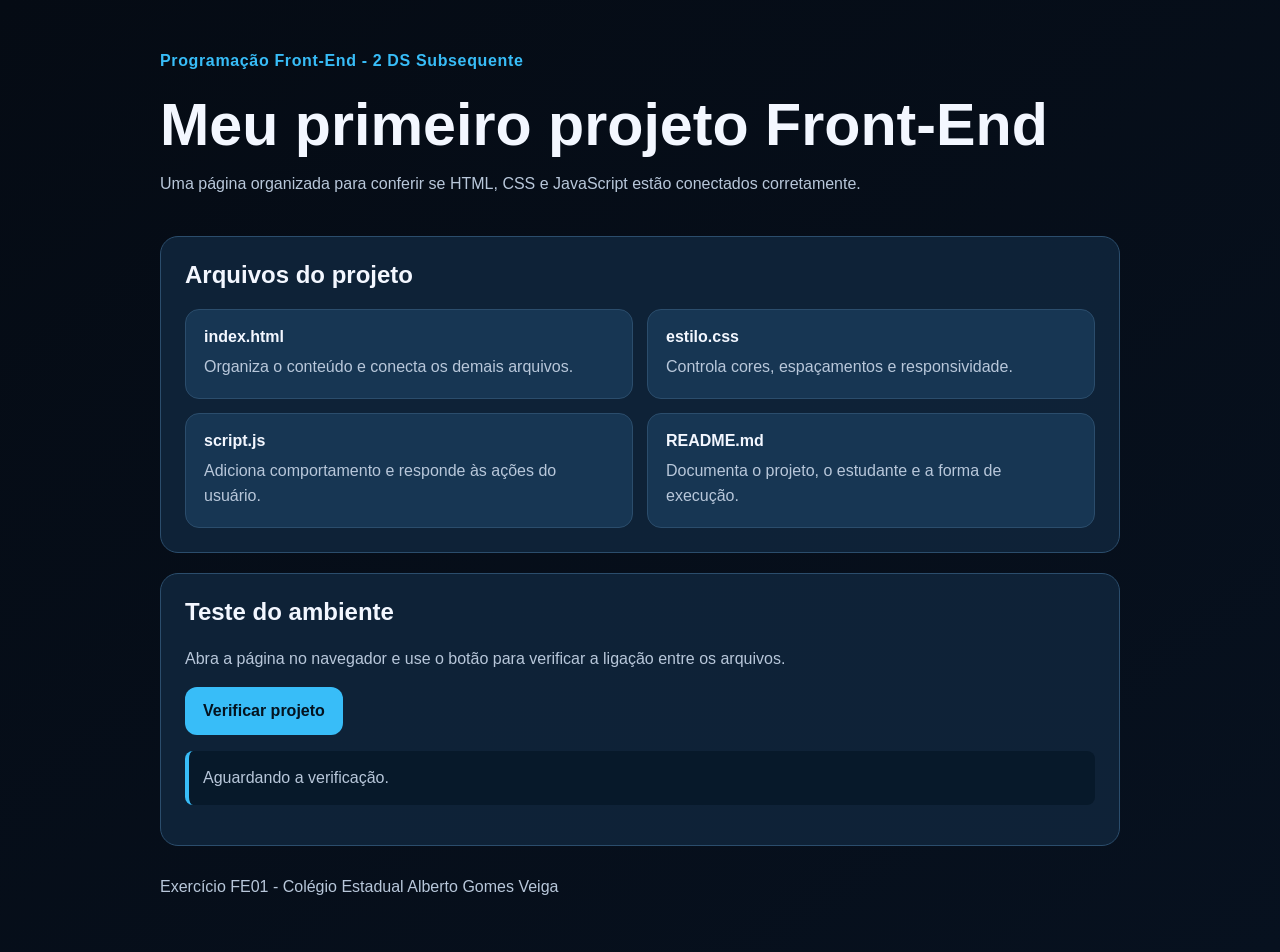
<file: exercicio-01/index.html>
<!DOCTYPE html>
<html lang="pt-BR">
<head>
    <meta charset="UTF-8">
    <meta name="viewport" content="width=device-width, initial-scale=1.0">
    <title>Meu primeiro projeto Front-End</title>
    <link rel="stylesheet" href="estilo.css">
    <script src="script.js" defer></script>
</head>
<body>
    <header class="cabecalho">
        <p class="etiqueta">Programação Front-End - 2 DS Subsequente</p>
        <h1>Meu primeiro projeto Front-End</h1>
        <p>Uma página organizada para conferir se HTML, CSS e JavaScript estão conectados corretamente.</p>
    </header>

    <main>
        <section class="painel" aria-labelledby="titulo-arquivos">
            <h2 id="titulo-arquivos">Arquivos do projeto</h2>
            <div class="grade-arquivos">
                <article>
                    <strong>index.html</strong>
                    <span>Organiza o conteúdo e conecta os demais arquivos.</span>
                </article>
                <article>
                    <strong>estilo.css</strong>
                    <span>Controla cores, espaçamentos e responsividade.</span>
                </article>
                <article>
                    <strong>script.js</strong>
                    <span>Adiciona comportamento e responde às ações do usuário.</span>
                </article>
                <article>
                    <strong>README.md</strong>
                    <span>Documenta o projeto, o estudante e a forma de execução.</span>
                </article>
            </div>
        </section>

        <section class="painel" aria-labelledby="titulo-teste">
            <h2 id="titulo-teste">Teste do ambiente</h2>
            <p>Abra a página no navegador e use o botão para verificar a ligação entre os arquivos.</p>
            <button id="testarProjeto" type="button">Verificar projeto</button>
            <p id="statusProjeto" class="status" aria-live="polite">Aguardando a verificação.</p>
        </section>
    </main>

    <footer>
        <p>Exercício FE01 - Colégio Estadual Alberto Gomes Veiga</p>
    </footer>
</body>
</html>
</file>
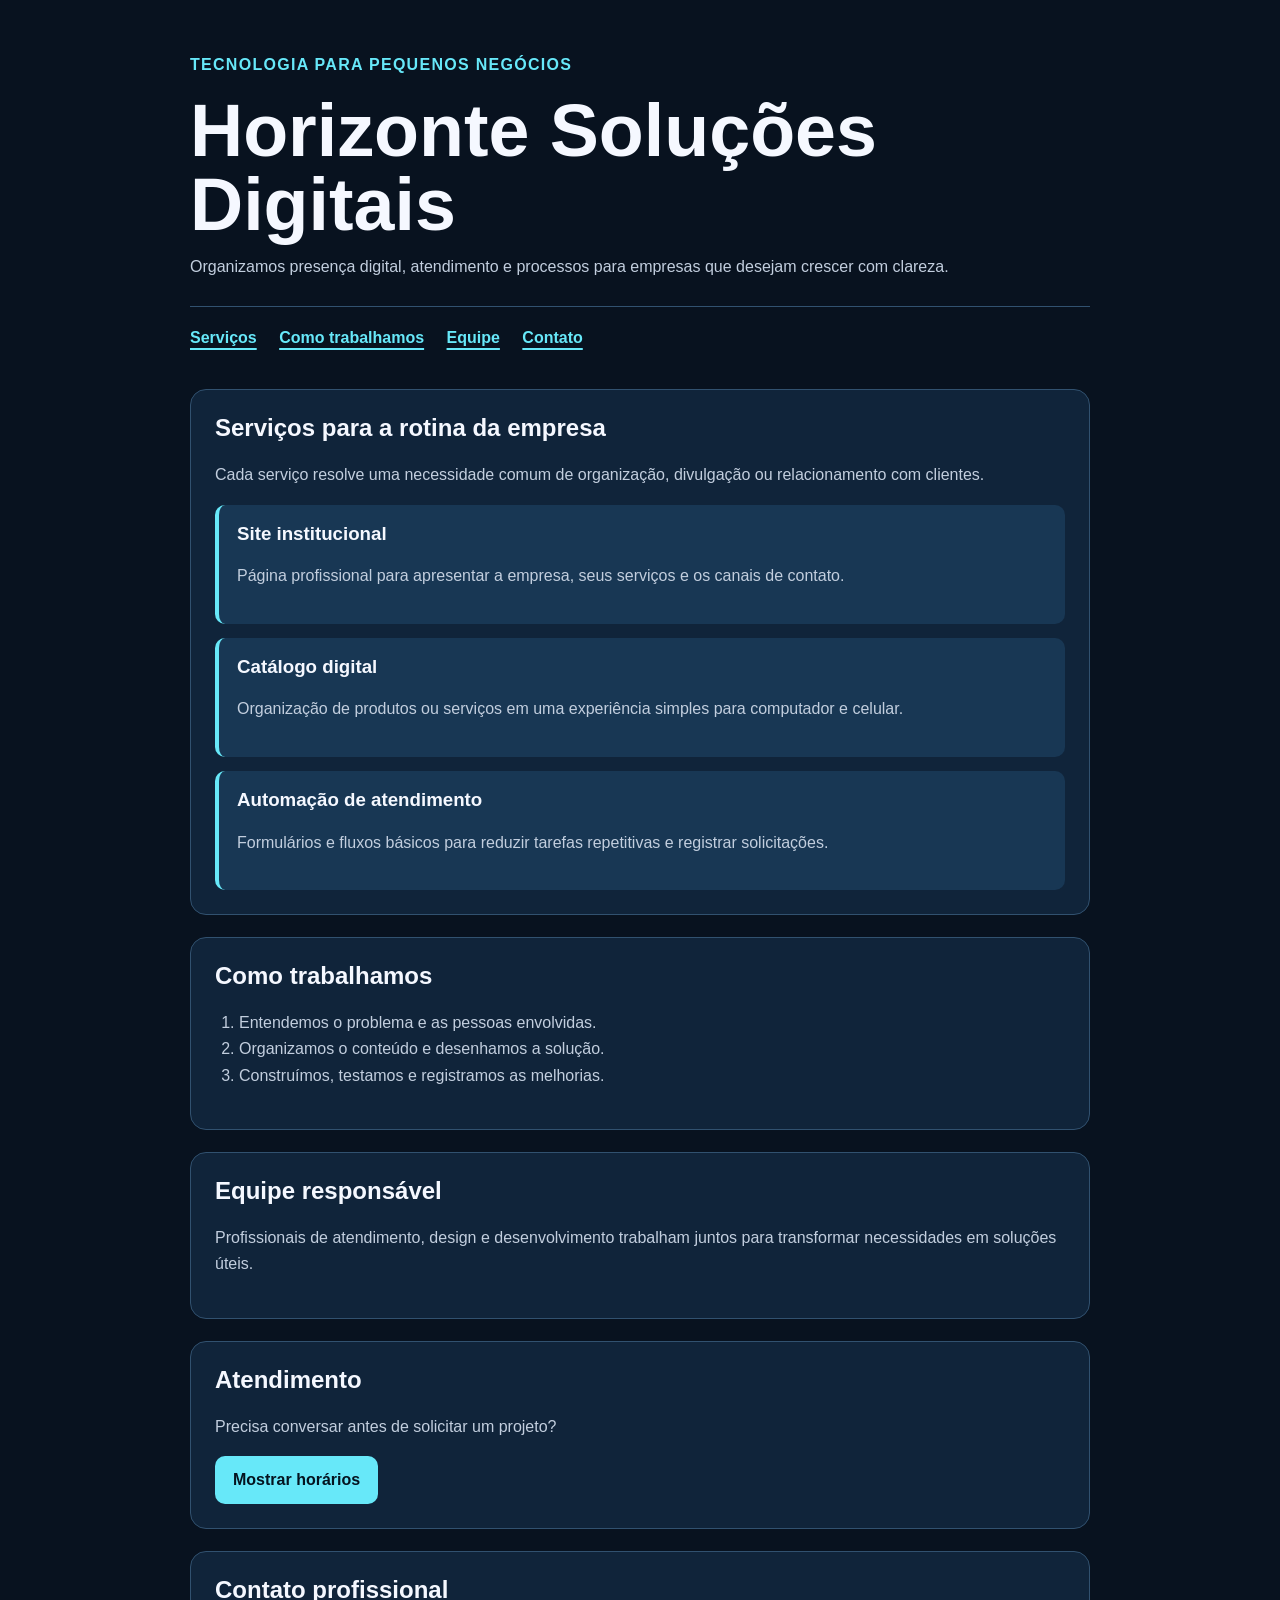
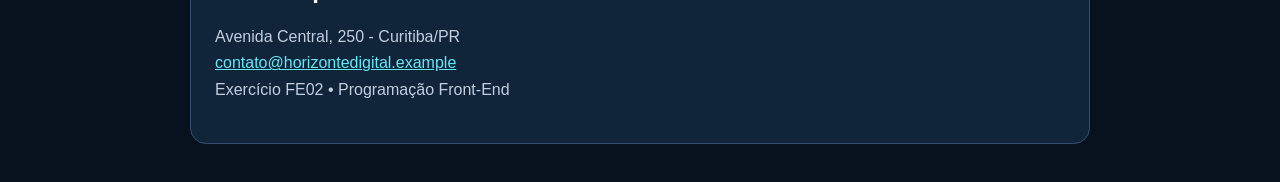
<file: exercicio-02/index.html>
<!DOCTYPE html>
<html lang="pt-BR">
<head>
  <meta charset="UTF-8">
  <meta name="viewport" content="width=device-width, initial-scale=1.0">
  <title>Horizonte Soluções Digitais</title>
  <link rel="stylesheet" href="estilo.css">
  <script src="script.js" defer></script>
</head>
<body>
  <a class="pular-conteudo" href="#conteudo">Pular para o conteúdo principal</a>

  <header class="cabecalho">
    <p class="etiqueta">Tecnologia para pequenos negócios</p>
    <h1>Horizonte Soluções Digitais</h1>
    <p>Organizamos presença digital, atendimento e processos para empresas que desejam crescer com clareza.</p>

    <nav aria-label="Navegação principal">
      <ul>
        <li><a href="#servicos">Serviços</a></li>
        <li><a href="#processo">Como trabalhamos</a></li>
        <li><a href="#equipe">Equipe</a></li>
        <li><a href="#contato">Contato</a></li>
      </ul>
    </nav>
  </header>

  <main id="conteudo">
    <section id="servicos" aria-labelledby="titulo-servicos">
      <h2 id="titulo-servicos">Serviços para a rotina da empresa</h2>
      <p>Cada serviço resolve uma necessidade comum de organização, divulgação ou relacionamento com clientes.</p>

      <article>
        <h3>Site institucional</h3>
        <p>Página profissional para apresentar a empresa, seus serviços e os canais de contato.</p>
      </article>

      <article>
        <h3>Catálogo digital</h3>
        <p>Organização de produtos ou serviços em uma experiência simples para computador e celular.</p>
      </article>

      <article>
        <h3>Automação de atendimento</h3>
        <p>Formulários e fluxos básicos para reduzir tarefas repetitivas e registrar solicitações.</p>
      </article>
    </section>

    <section id="processo" aria-labelledby="titulo-processo">
      <h2 id="titulo-processo">Como trabalhamos</h2>
      <ol>
        <li>Entendemos o problema e as pessoas envolvidas.</li>
        <li>Organizamos o conteúdo e desenhamos a solução.</li>
        <li>Construímos, testamos e registramos as melhorias.</li>
      </ol>
    </section>

    <section id="equipe" aria-labelledby="titulo-equipe">
      <h2 id="titulo-equipe">Equipe responsável</h2>
      <p>Profissionais de atendimento, design e desenvolvimento trabalham juntos para transformar necessidades em soluções úteis.</p>
    </section>

    <aside id="atendimento" aria-labelledby="titulo-atendimento">
      <h2 id="titulo-atendimento">Atendimento</h2>
      <p>Precisa conversar antes de solicitar um projeto?</p>
      <button id="mostrarAtendimento" type="button" aria-expanded="false" aria-controls="detalhesAtendimento">
        Mostrar horários
      </button>
      <div id="detalhesAtendimento" hidden>
        <p>Segunda a sexta, das 8h às 18h.</p>
        <p>Retorno inicial em até um dia útil.</p>
      </div>
    </aside>
  </main>

  <footer id="contato">
    <h2>Contato profissional</h2>
    <address>
      Avenida Central, 250 - Curitiba/PR<br>
      <a href="mailto:contato@horizontedigital.example">contato@horizontedigital.example</a>
    </address>
    <p>Exercício FE02 • Programação Front-End</p>
  </footer>
</body>
</html>
</file>
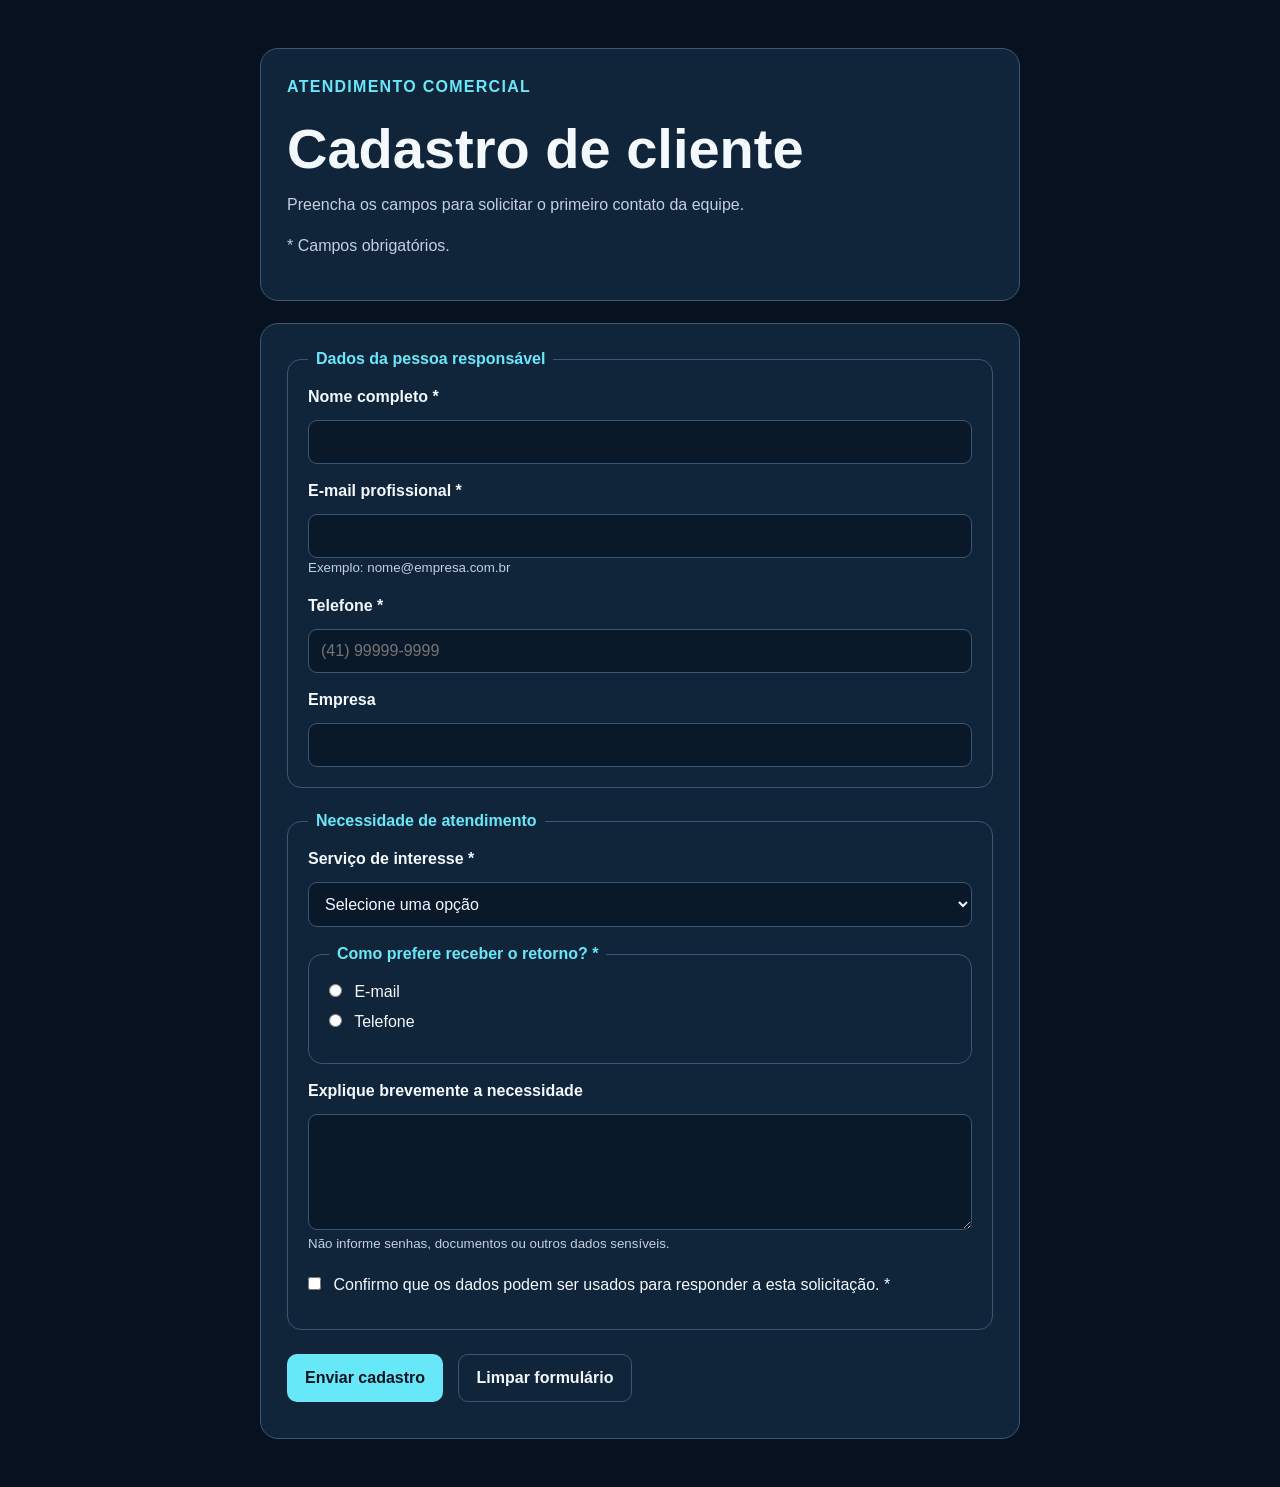
<file: exercicio-03 versaty/exercicio-03/index.html>
<!DOCTYPE html>
<html lang="pt-BR">
<head>
  <meta charset="UTF-8">
  <meta name="viewport" content="width=device-width, initial-scale=1.0">
  <title>Cadastro de cliente | Horizonte Digital</title>
  <link rel="stylesheet" href="estilo.css">
  <script src="script.js" defer></script>
</head>
<body>
  <a class="pular-conteudo" href="#conteudo">Pular para o formulário</a>

  <main id="conteudo">
    <header class="cabecalho">
      <p class="etiqueta">Atendimento comercial</p>
      <h1>Cadastro de cliente</h1>
      <p>Preencha os campos para solicitar o primeiro contato da equipe.</p>
      <p><span aria-hidden="true">*</span> Campos obrigatórios.</p>
    </header>

    <form id="cadastroCliente">
      <fieldset>
        <legend>Dados da pessoa responsável</legend>

        <div class="campo">
          <label for="nome">Nome completo <span aria-hidden="true">*</span></label>
          <input id="nome" name="nome" type="text" autocomplete="name" minlength="3" required>
        </div>

        <div class="campo">
          <label for="email">E-mail profissional <span aria-hidden="true">*</span></label>
          <input id="email" name="email" type="email" autocomplete="email" aria-describedby="ajudaEmail" required>
          <small id="ajudaEmail">Exemplo: nome@empresa.com.br</small>
        </div>

        <div class="campo">
          <label for="telefone">Telefone <span aria-hidden="true">*</span></label>
          <input id="telefone" name="telefone" type="tel" inputmode="tel" autocomplete="tel" placeholder="(41) 99999-9999" required>
        </div>

        <div class="campo">
          <label for="empresa">Empresa</label>
          <input id="empresa" name="empresa" type="text" autocomplete="organization">
        </div>
      </fieldset>

      <fieldset>
        <legend>Necessidade de atendimento</legend>

        <div class="campo">
          <label for="servico">Serviço de interesse <span aria-hidden="true">*</span></label>
          <select id="servico" name="servico" required>
            <option value="" selected disabled>Selecione uma opção</option>
            <option value="site">Site institucional</option>
            <option value="sistema">Sistema interno</option>
            <option value="manutencao">Manutenção de projeto</option>
          </select>
        </div>

        <fieldset class="grupo-opcoes">
          <legend>Como prefere receber o retorno? <span aria-hidden="true">*</span></legend>

          <label class="opcao" for="retornoEmail">
            <input id="retornoEmail" name="retorno" type="radio" value="E-mail" required>
            E-mail
          </label>

          <label class="opcao" for="retornoTelefone">
            <input id="retornoTelefone" name="retorno" type="radio" value="Telefone">
            Telefone
          </label>
        </fieldset>

        <div class="campo">
          <label for="mensagem">Explique brevemente a necessidade</label>
          <textarea id="mensagem" name="mensagem" rows="5" maxlength="300" aria-describedby="ajudaMensagem"></textarea>
          <small id="ajudaMensagem">Não informe senhas, documentos ou outros dados sensíveis.</small>
        </div>

        <label class="opcao termos" for="termos">
          <input id="termos" name="termos" type="checkbox" required>
          Confirmo que os dados podem ser usados para responder a esta solicitação. <span aria-hidden="true">*</span>
        </label>
      </fieldset>

      <div class="acoes">
        <button type="submit">Enviar cadastro</button>
        <button class="secundario" type="reset">Limpar formulário</button>
      </div>

      <div id="statusCadastro" class="status" role="status" aria-live="polite" tabindex="-1" hidden></div>
    </form>
  </main>
</body>
</html>
</file>
<file: exercicio-01/estilo.css>
:root {
  --fundo: #07111f;
  --painel: #10243a;
  --painel-claro: #173653;
  --texto: #f3f7ff;
  --texto-suave: #b8c7da;
  --destaque: #38bdf8;
  --sucesso: #4ade80;
  --borda: #2b4d6c;
}

* {
  box-sizing: border-box;
}

body {
    margin: 0;
    min-height: 100vh;
    font-family: Arial, Helvetica, sans-serif;
    background: linear-gradient(145deg, #050b14, var(--fundo));
    color: var(--texto);
}

.cabecalho,
main,
footer {
    width: min(960px, 92%);
    margin-inline: auto;
}

.cabecalho {
    padding: 48px 0 24px;
}

.etiqueta {
    color: var(--destaque);
    font-weight: 700;
    letter-spacing: 0.04em;
}

h1,
h2,
p {
  margin-top: 0;
}

h1 {
  font-size: clamp(2rem, 5vw, 3.7rem);
  margin-bottom: 12px;
}

p,
span {
    color: var(--texto-suave);
    line-height: 1.6;
}

.painel {
    padding: 24px;
    margin-bottom: 20px;
    background: rgba(16, 36, 58, 0.92);
    border: 1px solid var(--borda);
    border-radius: 18px;
}

.grade-arquivos {
    display: grid;
    grid-template-columns: repeat(2, minmax(0, 1fr));
    gap: 14px;
}

article {
    display: grid;
    gap: 8px;
    padding: 18px;
    background: var(--painel-claro);
    border: 1px solid var(--borda);
    border-radius: 14px;
}

button {
    min-height: 48px;
    padding: 12px 18px;
    border: 0;
    border-radius: 12px;
    background: var(--destaque);
    color: #04131f;
    font: inherit;
    font-weight: 800;
    cursor: pointer;
}

button:hover,
button:focus-visible {
    filter: brightness(1.1);
}

.status {
    margin-top: 16px;
    padding: 14px;
    background: #07192a;
    border-left: 4px solid var(--destaque);
    border-radius: 8px;
}

.status.sucesso {
    color: var(--sucesso);
    border-left-color: var(--sucesso);
}

footer {
    padding: 8px 0 36px;
}

@media (max-width: 640px) {
    .cabecalho {
        padding-top: 28px;
    }

    .painel {
        padding: 18px;
    }

    .grade-arquivos {
        grid-template-columns: 1fr;
    }

    button {
        width: 100%;
    }
}
</file>
<file: exercicio-02/estilo.css>
:root {
  --fundo: #08121f;
  --superficie: #10243a;
  --superficie-clara: #183754;
  --texto: #f5f8ff;
  --texto-suave: #c2cede;
  --destaque: #67e8f9;
  --borda: #31516f;
  --sucesso: #86efac;
}

* {
  box-sizing: border-box;
}

html {
  scroll-behavior: smooth;
}

body {
  margin: 0;
  font-family: Arial, Helvetica, sans-serif;
  background: var(--fundo);
  color: var(--texto);
}

.pular-conteudo {
  position: absolute;
  left: 16px;
  top: -80px;
  padding: 12px 16px;
  background: var(--destaque);
  color: #04131f;
  font-weight: 700;
  border-radius: 8px;
}

.pular-conteudo:focus {
  top: 16px;
}

.cabecalho,
main,
footer {
  width: min(900px, 92%);
  margin-inline: auto;
}

.cabecalho {
  padding: 52px 0 28px;
}

.etiqueta {
  color: var(--destaque);
  font-weight: 700;
  text-transform: uppercase;
  letter-spacing: 0.08em;
}

h1 {
  max-width: 760px;
  margin: 0 0 12px;
  font-size: clamp(2.2rem, 7vw, 4.6rem);
  line-height: 1;
}

h2,
h3,
p {
  margin-top: 0;
}

p,
li,
address {
  color: var(--texto-suave);
  line-height: 1.65;
}

nav {
  margin-top: 26px;
  padding-top: 18px;
  border-top: 1px solid var(--borda);
}

nav ul {
  margin: 0;
  padding: 0;
  list-style: none;
}

nav li {
  display: inline-block;
  margin: 0 18px 10px 0;
}

a {
  color: var(--destaque);
}

nav a {
  font-weight: 700;
  text-decoration-thickness: 2px;
  text-underline-offset: 5px;
}

section,
aside,
footer {
  margin-bottom: 22px;
  padding: 24px;
  background: var(--superficie);
  border: 1px solid var(--borda);
  border-radius: 16px;
}

article {
  margin-top: 14px;
  padding: 18px;
  background: var(--superficie-clara);
  border-left: 4px solid var(--destaque);
  border-radius: 10px;
}

ol {
  padding-left: 24px;
}

button {
  min-height: 48px;
  padding: 12px 18px;
  border: 0;
  border-radius: 10px;
  background: var(--destaque);
  color: #04131f;
  font: inherit;
  font-weight: 800;
  cursor: pointer;
}

button:hover,
button:focus-visible {
  filter: brightness(1.08);
}

#detalhesAtendimento {
  margin-top: 18px;
  padding: 16px;
  border: 1px solid var(--sucesso);
  border-radius: 10px;
}

#detalhesAtendimento p:last-child {
  margin-bottom: 0;
}

footer {
  margin-bottom: 38px;
}

address {
  font-style: normal;
}

@media (max-width: 520px) {
  .cabecalho {
    padding-top: 34px;
  }

  section,
  aside,
  footer {
    padding: 18px;
  }

  nav li {
    display: block;
    margin-right: 0;
  }

  button {
    width: 100%;
  }
}
</file>
<file: exercicio-03 versaty/exercicio-03/estilo.css>
:root {
  --fundo: #07111f;
  --painel: #10243a;
  --campo: #0a192a;
  --texto: #f4f8ff;
  --texto-suave: #c4d0df;
  --destaque: #67e8f9;
  --sucesso: #86efac;
  --borda: #385875; 
  --foco: #facc15;
}

* {
     box-sizing: border-box;
}

body {
    margin: 0; 
    min-height: 100vh;
    font-family: Arial, Helvetica, sans-serif;
    background: var(--fundo); 
    color: var(--texto); 
}

.pular-conteudo {
    position: absolute;
    top: -80px;
    left: 16px;
    padding: 12px 16px; 
    border-radius: 8px;
    background: var(--foco);
    color: #111827;
    font-weight: 800;
}

.pular-conteudo:focus {
    top: 16px;
}

main  {
  width: min(760px, 92%);
  margin-inline: auto;
  padding: 48px 0;
}

.cabecalho,
form {
  padding: 26px; 
  border: 1px solid var(--borda); 
  border-radius: 18px; 
  background: var(--painel);
}

.cabecalho { 
    margin-bottom: 22px; 
}

.etiqueta {
  color: var(--destaque);
  font-weight: 800;
  text-transform: uppercase;
  letter-spacing: 0.08em;
}

h1, 
p {
  margin-top: 0;
}

h1 {
  margin-bottom: 12px; 
  font-size: clamp(2rem, 7vw, 3.5rem);
}

p,
small {
  color: var(--texto-suave);
  line-height: 1.55;
}

fieldset {
  margin: 0 0 24px;
  padding: 20px;
  border: 1px solid var(--borda); 
  border-radius: 14px;
}

legend {
    padding: 0 8px;
    color: var(--destaque);
    font-weight: 800;
}

.campo {
  margin-bottom: 18px;
}

.campo:last-child {
  margin-bottom: 0;
}

label { 
  display: block;
  margin-bottom: 7px;
  font-weight: 700;
}

input,
select, 
textarea,
button {
  font: inherit;
}

input, 
select, 
textarea {
    width: 100%;
    margin-top: 7px;
    padding: 12px;
    border: 1px solid var(--borda); 
    border-radius: 9px;
    background: var(--campo);
    color: var(--texto);
}

textarea {
  resize: vertical;
} 

input:focus-visible,
select:focus-visible,
textarea:focus-visible,
button:focus-visible, 
a:focus-visible { 
   outline: 3px solid var(--foco); 
   outline-offset: 3px; 
} 

.grupo-opcoes { 
    margin-bottom: 18px;
} 

.opcao { 
   margin-bottom: 12px;
   font-weight: 400; 
} 

.opcao input { 
   width: auto; 
   margin: 0 8px 0 0;
} 

.termos {
   line-height: 1.5;
}

.acoes { 
   margin-top: 8px;
}

button {
  min-height: 48px;
  margin: 0 10px 10px 0;
  padding: 12px 18px;
  border: 0;
  border-radius: 10px;
  background: var(--destaque);
  color: #04131f;
  font-weight: 800;
  cursor: pointer;
}

button:hover {
  filter: brightness(1.08);
}

button.secundario {
  border: 1px solid var(--borda); 
  background: transparent;
  color: var(--texto);
}

.status {
  margin-top: 14px;
  padding: 16px;
  border-left: 5px solid var(--sucesso);
  border-radius: 8px;
  background: #0a1c21;
  color: var(--texto);
  line-height: 1.5;
}

@media (max-width: 520px) {
  main {
    padding: 24px 0;
  }

  .cabecalho,
  form, 
  fieldset {
    padding: 18px;
  }

  button {
    width: 100%;
    margin-right: 0;
  }
}
</file>
